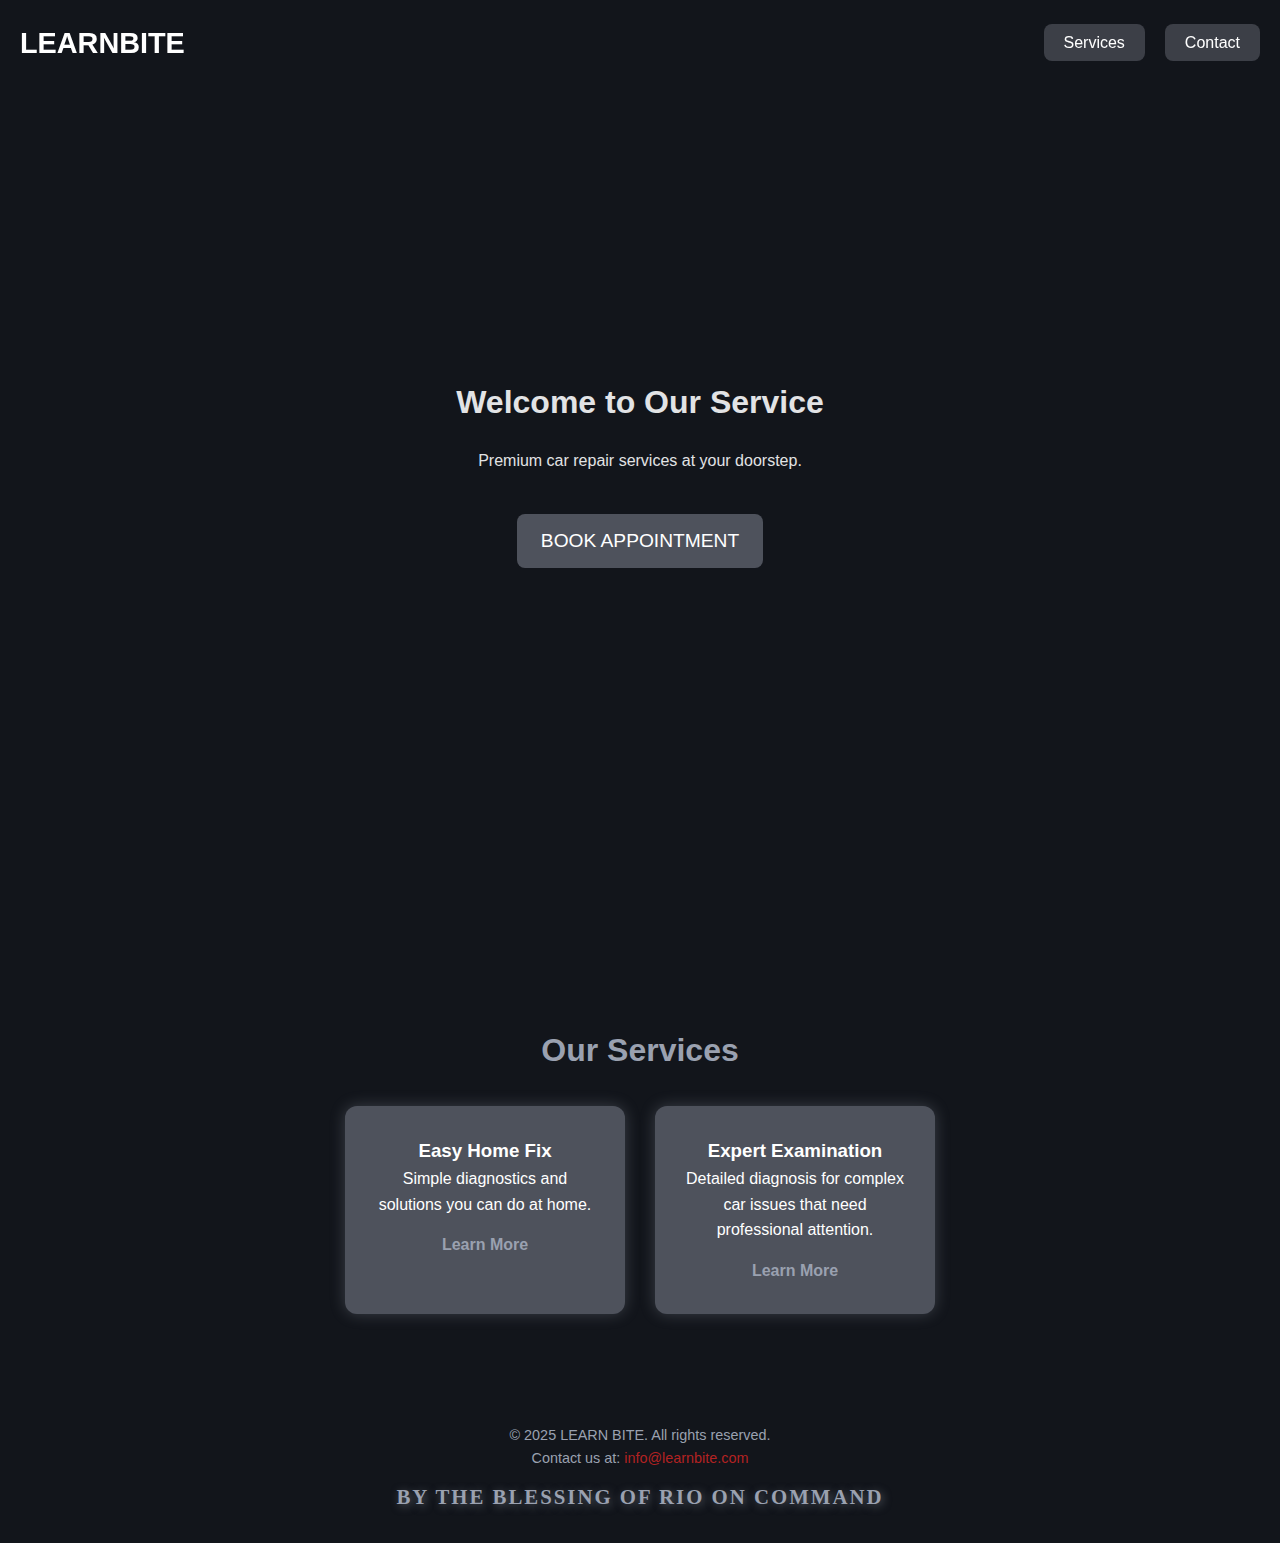
<file: index.html>
<!DOCTYPE html>
<html lang="en">
<head>
    <meta charset="UTF-8">
    <meta name="viewport" content="width=device-width, initial-scale=1.0">
    <title>LEARN BITE - Car Diagnosis Consultant</title>
    <link rel="stylesheet" href="styles.css">
    <link rel="stylesheet" href="https://cdnjs.cloudflare.com/ajax/libs/font-awesome/6.5.1/css/all.min.css">



</head>
<body>
    <!-- Hero Section -->
    <header class="hero">
        <nav class="navbar">
            <div class="logo">LEARNBITE</div>
            <ul class="nav-links">
                <li><a href="services.html">Services</a></li>
                <li><a href="contact.html">Contact</a></li>
            </ul>
        </nav>
        <div class="hero-content">
            <h1>Welcome to Our Service</h1>
            <p>Premium car repair services at your doorstep.</p>
            <a href="appoint.html" class="btn">BOOK APPOINTMENT </a> 
        </div>
        
    </header>

    <!-- Services Section -->
    <section id="services" class="services">
        <h2>Our Services</h2>
        <div class="service-container">
            <div class="service-box">
                <h3>Easy Home Fix</h3>
                <p>Simple diagnostics and solutions you can do at home.</p>
                <a href="#" class="read-more">Learn More</a>
            </div>
            <div class="service-box">
                <h3>Expert Examination</h3>
                <p>Detailed diagnosis for complex car issues that need professional attention.</p>
                <a href="#" class="read-more">Learn More</a>
            </div>
        </div>
    </section>

    <!-- Footer -->
    <footer class="footer">
        <p>© 2025 LEARN BITE. All rights reserved.</p>
        <p>Contact us at: <a href="mailto:info@learnbite.com" style="color: #b22222; text-decoration: none;">info@learnbite.com</a></p>
        <p class="godfather-text">BY THE BLESSING OF RIO ON COMMAND</p>
    </footer>
    
</body>
</html>
</file>
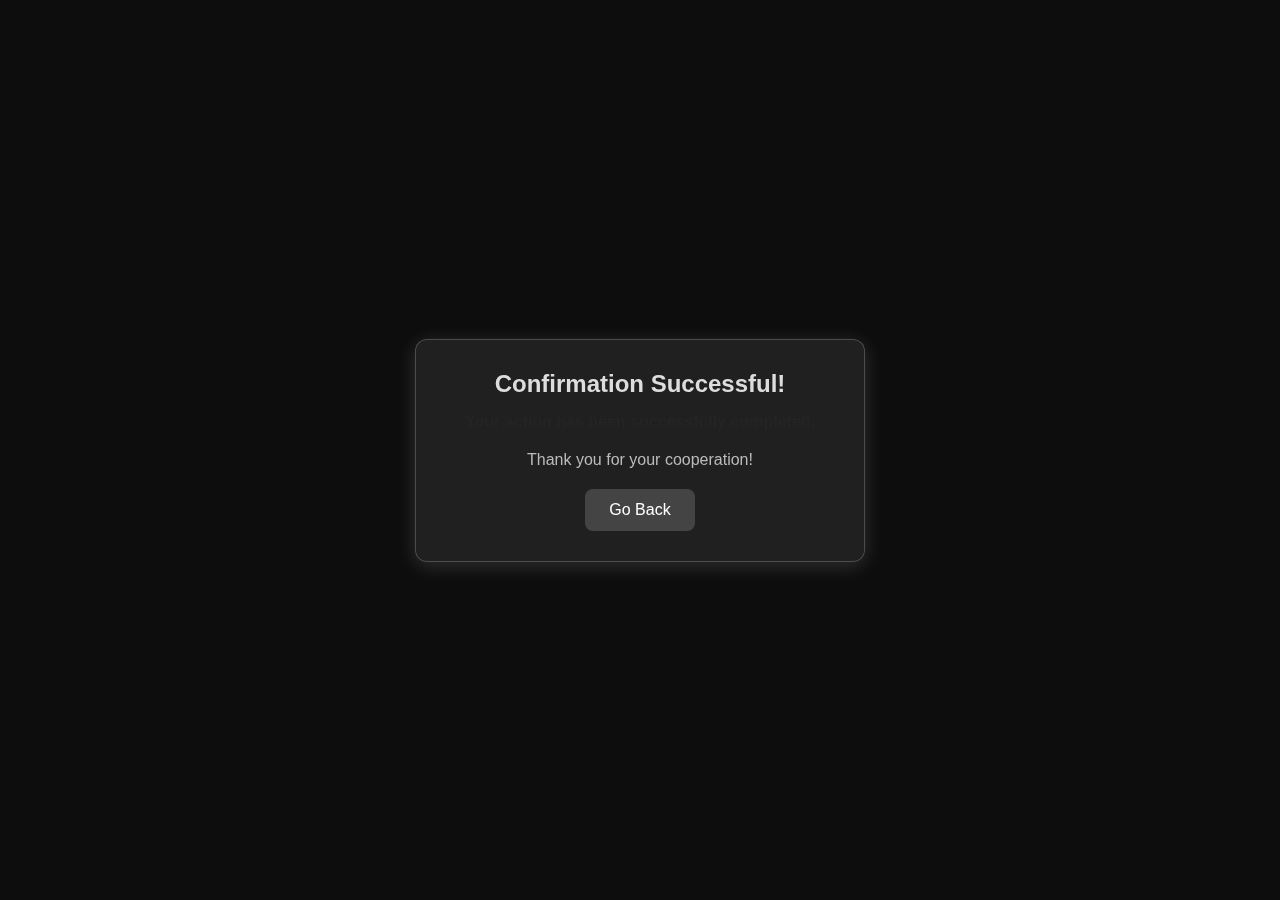
<file: confirmation.html>
<!DOCTYPE html>
<html lang="en">
<head>
<meta charset="UTF-8">
<meta name="viewport" content="width=device-width, initial-scale=1.0">
<link rel="stylesheet" href="next2.css">
<title>Confirmation Page</title>
</head>
<body class="confirmation-page">
<div class="confirmation-container">
   <h2>Confirmation Successful!</h2>
   <p class="confirmation-message">Your action has been successfully completed.</p>
   <p>Thank you for your cooperation!</p>
   <a href="index.html" class="back-btn">Go Back</a>

</div>
</body>
</html>
</file>
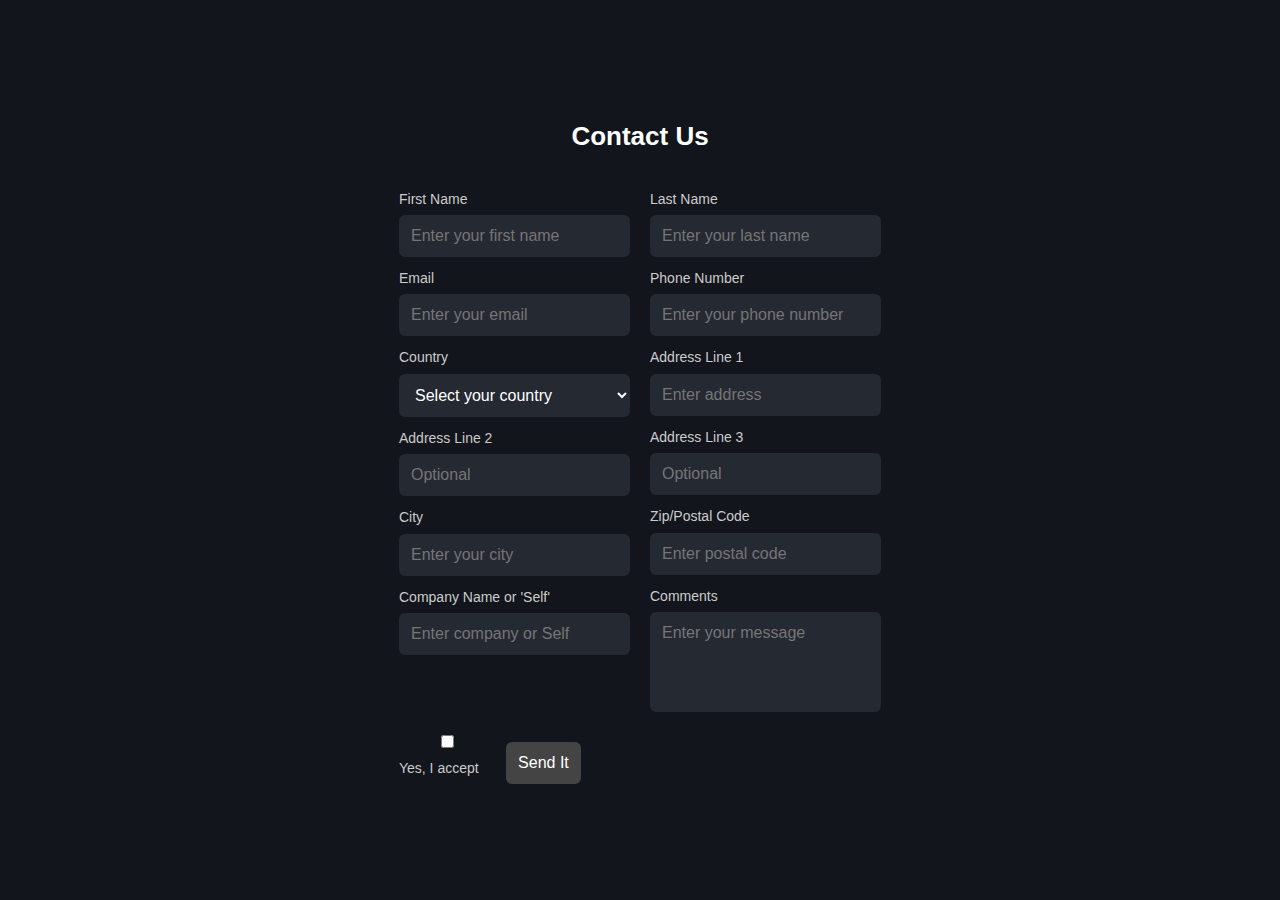
<file: contact.html>
<!DOCTYPE html>
<html lang="en">
<head>
    <meta charset="UTF-8">
    <meta name="viewport" content="width=device-width, initial-scale=1.0">
    <title>Contact Us</title>
    <link rel="stylesheet" href="styles.css">
</head>
<body>

    <!-- Contact Page Full-Screen Container -->
    <div class="contact-container">
        <div class="container">
            <h2>Contact Us</h2>

          

            <!-- Contact Form -->
            <form>
                <div class="form-row">
                    <div class="form-column">
                        <label>First Name</label>
                        <input type="text" placeholder="Enter your first name" required>

                        <label>Email</label>
                        <input type="email" placeholder="Enter your email" required>

                        <label>Country</label>
                        <select required>
                            <option value="">Select your country</option>
                            <option value="India">India</option>
                            <option value="USA">USA</option>
                        </select>

                        <label>Address Line 2</label>
                        <input type="text" placeholder="Optional">
                        
                        <label>City</label>
                        <input type="text" placeholder="Enter your city">

                        <label>Company Name or 'Self'</label>
                        <input type="text" placeholder="Enter company or Self" required>
                    </div>

                    <div class="form-column">
                        <label>Last Name</label>
                        <input type="text" placeholder="Enter your last name">

                        <label>Phone Number</label>
                        <input type="tel" placeholder="Enter your phone number" required>

                        <label>Address Line 1</label>
                        <input type="text" placeholder="Enter address" required>

                        <label>Address Line 3</label>
                        <input type="text" placeholder="Optional">

                        <label>Zip/Postal Code</label>
                        <input type="text" placeholder="Enter postal code">

                        <label>Comments</label>
                        <textarea rows="3" placeholder="Enter your message"></textarea>
                    </div>
                </div>

                <!-- Checkbox and Submit -->
                <div class="checkbox-container">
                    <div>
                        <input type="checkbox" id="agree">
                        <label for="agree">Yes, I accept</label>
                    </div>
                    <button type="submit" id="submit-btn" disabled>Send It</button>
                </div>
            </form>
        </div>
    </div>

    <!-- JavaScript for Form Validation -->
    <script>
        document.getElementById('agree').addEventListener('change', function () {
            document.getElementById('submit-btn').disabled = !this.checked;
        });

        // Category Selection
        const categoryButtons = document.querySelectorAll(".category-buttons button");
        categoryButtons.forEach(button => {
            button.addEventListener("click", function () {
                categoryButtons.forEach(btn => btn.classList.remove("selected"));
                this.classList.add("selected");
            });
        });
    </script>

</body>
</html>
</file>
<file: styles.css>
/* General Styles */ 
* {
    margin: 0;
    padding: 0;
    box-sizing: border-box;
    font-family: Arial, sans-serif;
}

body {
    background-color: #12151B;
    color: #9AA1B0;
    line-height: 1.6;
}

/* Hero Section */
.hero {
    background: url('https://st4.depositphotos.com/13324256/22074/i/450/depositphotos_220748492-stock-photo-close-view-black-luxury-car.jpg') no-repeat center center/cover;
    height: 105vh;
    display: flex;
    flex-direction: column;
    justify-content: center;
    align-items: center;
    text-align: center;
    color: #e2e3e5;
    padding: 10px;
    position: relative;
}

.hero-content {
    display: flex;
    flex-direction: column;
    align-items: center;
    gap: 20px;
}

.hero-content .btn {
    background: #4E525C;
    color: #fff;
    padding: 12px 24px;
    text-decoration: none;
    border-radius: 8px;
    font-size: 1.2rem;
    transition: background 0.3s;
    margin-top: 20px;
    border: none;
    cursor: pointer;
}

.hero-content .btn:hover {
    background: #7A8191;
}


/* Navbar */
.navbar {
    background: transparent !important;
    position: fixed;
    top: 0;
    width: 100%;
    display: flex;
    justify-content: space-between;
    align-items: center;
    padding: 20px;
    z-index: 1000;
}

.logo {
    font-size: 1.8rem;
    font-weight: bold;
    color: #FFFFFF;
}

.nav-links {
    list-style: none;
    display: flex;
    gap: 20px;
}

.nav-links li a {
    background: #3c3f47;
    color: #fff;
    padding: 10px 20px;
    text-decoration: none;
    border-radius: 8px;
    font-size: 1rem;
    transition: background 0.3s;
}

.nav-links li a:hover {
    background: #7A8191;
}

/* Services Section */
.services {
    padding: 80px 20px;
    text-align: center;
    background: #12151B;
}

.services h2 {
    font-size: 2rem;
    margin-bottom: 20px;
    color: #9AA1B0;
}

.service-container {
    display: flex;
    justify-content: center;
    gap: 30px;
    flex-wrap: wrap;
    margin-top: 30px;
}

.service-box {
    background: #4E525C;
    padding: 30px;
    border-radius: 12px;
    width: 280px;
    color: #fff;
    text-align: center;
    box-shadow: 0px 0px 15px rgba(154, 161, 176, 0.3);
    transition: transform 0.3s;
}

.service-box:hover {
    transform: translateY(-5px);
}

.service-box i {
    font-size: 2rem;
    margin-bottom: 10px;
    color: #fff;
}

.read-more {
    display: block;
    margin-top: 15px;
    color: #9AA1B0;
    text-decoration: none;
    font-weight: bold;
}

.read-more:hover {
    text-decoration: underline;
}

/* Services Page Background */
.services-page {
    background: url('/mnt/data/image.png') no-repeat center/cover;
    min-height: 100vh;
    display: flex;
    flex-direction: column;
    align-items: center;
    justify-content: center;
    color: white;
    text-align: center;
}

/* Footer */
.footer {
    background: #12151B;
    color: #9AA1B0;
    text-align: center;
    padding: 30px 20px;
    font-size: 0.9rem;
}

/* Updated Service Section */
.services-container {
    display: flex;
    flex-wrap: wrap;
    justify-content: center;
    gap: 20px;
    padding: 20px;
}

.service {
    background: #4E525C;
    padding: 20px;
    border-radius: 10px;
    width: 280px;
    text-align: center;
    box-shadow: 0px 4px 10px rgba(154, 161, 176, 0.2);
    transition: transform 0.3s;
}

.service:hover {
    transform: translateY(-5px);
}

.service i {
    font-size: 2rem;
    margin-bottom: 10px;
    color: #fff;
}

.service h3 {
    color: #fff;
    margin-bottom: 10px;
    font-size: 1.5rem;
}

.service p {
    color: #9AA1B0;
    font-size: 1rem;
    margin-bottom: 15px;
}

.services-button {
    text-align: center;
    margin-top: 30px;
}

.view-all {
    display: inline-block;
    padding: 12px 24px;
    background: #7A8191;
    color: #fff;
    text-decoration: none;
    font-weight: bold;
    border-radius: 8px;
    transition: background 0.3s;
}

.view-all:hover {
    background: #4E525C;
}

@import url('https://fonts.googleapis.com/css2?family=Libre+Baskerville:wght@700&display=swap');

.godfather-text {
    font-family: 'Libre Baskerville', serif;
    font-size: 1.3rem;
    font-weight: bold;
    text-transform: uppercase;
    letter-spacing: 2px;
    text-shadow: 2px 2px 8px rgba(154, 161, 176, 0.5);
    margin-top: 10px;
    color: #9AA1B0;
}

/* Include FontAwesome */
@import url('https://cdnjs.cloudflare.com/ajax/libs/font-awesome/6.0.0/css/all.min.css');

/* CONTACT US PAGE */
/* CONTACT US PAGE */
.contact-container {
    width: 100vw;
    height: 100vh;
    display: flex;
    justify-content: center;
    align-items: center;
    background-color: #12151B; /* Match site theme */
    padding: 20px;
}

.contact-box {
    width: 60%;
    background: #1E2128;
    padding: 40px;
    border-radius: 12px;
    box-shadow: 0px 4px 10px rgba(0, 0, 0, 0.5);
}

h2 {
    text-align: center;
    font-size: 26px;
    color: #ffffff;
    margin-bottom: 20px;
}

/* Category Selection */
.category-buttons {
    display: flex;
    flex-wrap: wrap;
    gap: 10px;
    margin-bottom: 15px;
    justify-content: center;
}

.category-buttons button {
    padding: 10px 15px;
    background-color: #444;
    color: white;
    border: none;
    border-radius: 5px;
    cursor: pointer;
    transition: 0.3s ease-in-out;
}

.category-buttons button:hover {
    background-color: #666;
}

/* Form Layout */
form {
    display: flex;
    flex-direction: column;
}

/* Two-Column Layout */
.form-row {
    display: flex;
    justify-content: space-between;
    gap: 20px;
}

.form-column {
    width: 48%;
    display: flex;
    flex-direction: column;
}

/* Labels & Inputs */
label {
    font-size: 14px;
    margin-top: 10px;
    color: #ccc;
}

input, select, textarea {
    padding: 12px;
    margin-top: 5px;
    border: none;
    border-radius: 6px;
    width: 100%;
    background: #252932;
    color: white;
    font-size: 1rem;
}

textarea {
    resize: none;
    height: 100px;
}

/* Checkbox & Button Alignment */
.checkbox-container {
    display: flex;
    align-items: center;
    margin-top: 15px;
    gap: 10px;
}

.checkbox-container label {
    font-size: 14px;
}

/* Button */
button {
    margin-top: 15px;
    padding: 12px;
    background-color: #7A8191;
    color: white;
    font-size: 16px;
    border: none;
    border-radius: 6px;
    cursor: pointer;
    transition: 0.3s ease-in-out;
}

button:hover {
    background-color: #4E525C;
}

button:disabled {
    background-color: #444;
    cursor: not-allowed;
}

/* Font Styling */
@import url('https://fonts.googleapis.com/css2?family=Libre+Baskerville:wght@700&display=swap');

.godfather-text {
    font-family: 'Libre Baskerville', serif;
    font-size: 1.3rem;
    font-weight: bold;
    text-transform: uppercase;
    letter-spacing: 2px;
    text-shadow: 2px 2px 8px rgba(154, 161, 176, 0.5);
    margin-top: 10px;
    color: #9AA1B0;
}

/*vehicle-appoinment page */

/* VEHICLE APPOINTMENT PAGE - THEME FIX */

/* VEHICLE APPOINTMENT PAGE - CLEANED UP */
.vehicle-appointment-container {
    max-width: 1000px;
    margin: 60px auto;
    margin-top: 100px; /* Adjust as needed */
    padding: 50px 25px;
    background-color: #1E2128; /* Matching the site theme */
    border-radius: 12px;
    box-shadow: 0px 4px 20px rgba(0, 0, 0, 0.3);
    color: #9AA1B0;
}

/* Headings - Simplified for a cleaner look */
.vehicle-appointment-container h2 {
   
        font-size: 2rem;
        font-weight: bold;
        color: #D1D5DB;
        margin-top: 50px; /* Move further down */
        margin-bottom: 30px;
        text-transform: uppercase;
        letter-spacing: 1px;
        text-align: center;
    
    }

/* Service Grid - More spacious & balanced */
body.vehicle-appointment-page {
    padding-top: 50px;
}


/* Services Grid - Ensures Equal Spacing */
    .services-grid {
        display: grid;
        grid-template-columns: repeat(auto-fit, minmax(250px, 1fr));
        gap: 30px;
        justify-content: center; /* Ensures proper centering */
        align-items: stretch;
        max-width: 1100px;
        margin: auto; /* Centers the grid */
        padding: 20px;
    }
    
    /* Service Card - Prevents uneven sizing */
    .service-card {
        background: #1E2128;
        padding: 20px;
        border-radius: 12px;
        text-align: center;
        transition: transform 0.3s;
        display: flex;
        flex-direction: column;
        justify-content: space-between;
        min-height: 200px;
        width: 100%; /* Ensures equal width */
        max-width: 300px; /* Prevents oversized cards */
    }
    
    

/* Icons - Smaller & Subtle */
.service-card i {
    font-size: 1.6rem;
    color: #7A8191;
    margin-bottom: 8px;
}

/* Titles - Reduced size */
.service-card h3 {
    font-size: 1.1rem;
    font-weight: 600;
    margin-bottom: 5px;
    color: #ffffff;
}

/* Descriptions - Cleaner text */
.service-card p {
    font-size: 0.9rem;
    color: #9AA1B0;
}

/* Selection Highlight */
.service-card input {
    display: none;
}

.service-card input:checked + label {
    border: 2px solid #7A8191;
    background: #292B33;
    box-shadow: 0 0 10px rgba(154, 161, 176, 0.3);
}

/* Proceed Button - Now matches 'Get Started' button */
.confirm-btn {
    display: block;
    margin: 30px auto;
    padding: 14px 28px;
    background: #4E525C;
    color: #ffffff;
    font-size: 1.2rem;
    font-weight: bold;
    border-radius: 8px;
    cursor: pointer;
    transition: background 0.3s;
    text-align: center;
    width: 100%;
    max-width: 300px;
    border: none;

}

.confirm-btn:hover {
    background: #7A8191;
}
</file>
<file: next2.css>
/* Confirmation page */

* {
    margin: 0;
    padding: 0;
    box-sizing: border-box;
    font-family: Arial, sans-serif;
}

body.confirmation-page {
    background-color: #0d0d0d; /* Slightly lighter dark background */
    display: flex;
    justify-content: center;
    align-items: center;
    height: 100vh;
    text-align: center;
}

/* Styled confirmation box */
.confirmation-container {
    padding: 30px;
    color: white;
    width: 450px;
    border-radius: 12px;
    background: rgba(34, 34, 34, 0.95); /* Darker with slight transparency */
    box-shadow: 0px 4px 20px rgba(255, 255, 255, 0.15);
    backdrop-filter: blur(8px); /* Smooth glass effect */
    border: 1px solid rgba(255, 255, 255, 0.2);
    text-align: center;
    animation: fadeIn 0.5s ease-in-out;
}

/* Fade-in effect */
@keyframes fadeIn {
    from {
        opacity: 0;
        transform: translateY(-10px);
    }
    to {
        opacity: 1;
        transform: translateY(0);
    }
}

/* Title */
h2 {
    color: #ddd; /* Softer white */
    font-size: 24px;
    margin-bottom: 15px;
}

/* Paragraph styling */
p {
    font-size: 16px;
    margin-bottom: 20px;
    color: #bbb; /* Light gray for readability */
}

/* Button styling */
.back-btn {
    background-color: #444; /* Sleek dark button */
    color: white;
    padding: 12px 24px;
    border: none;
    border-radius: 8px;
    cursor: pointer;
    font-size: 16px;
    transition: background 0.3s ease-in-out, transform 0.2s;
    display: inline-block;
    text-decoration: none;
}

.back-btn:hover {
    background-color: #5a5a5a; /* Darker shade on hover */
    transform: scale(1.05);
}

/* Additional styles for the confirmation message */
.confirmation-message {
    font-weight: bold; /* Make the confirmation message stand out */
    color: #252424; /* Bright green for emphasis */
}

.icon {
    font-size: 50px; /* Larger icon size for visibility */
}
</file>
